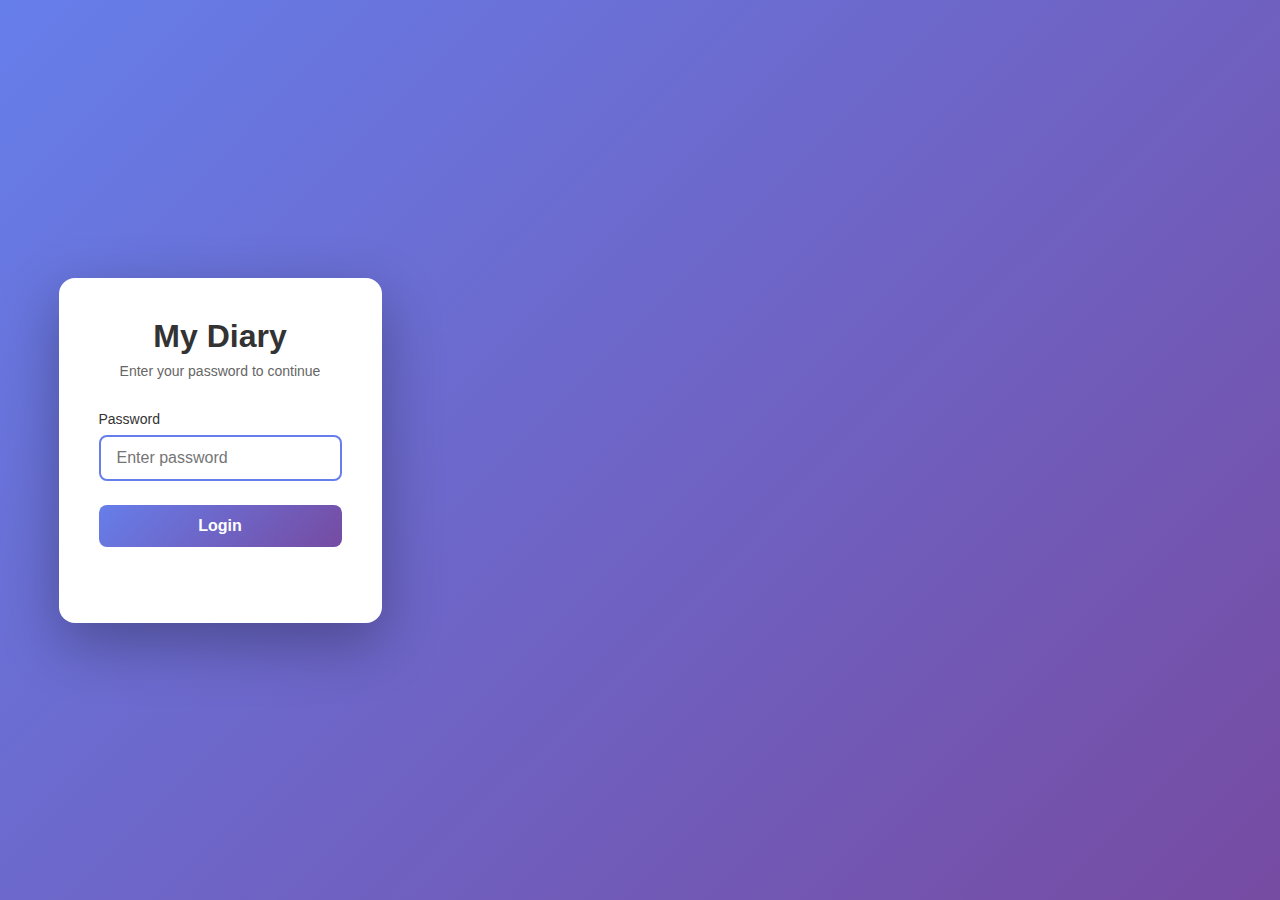
<file: index.html>
<!DOCTYPE html>
<html lang="en">
<head>
    <meta charset="UTF-8">
    <meta name="viewport" content="width=device-width, initial-scale=1.0">
    <title>Diary App - Login</title>
    <link rel="stylesheet" href="styles.css">
</head>
<body>
    <div class="login-container">
        <div class="login-box">
            <h1>My Diary</h1>
            <p class="subtitle">Enter your password to continue</p>
            <form id="loginForm">
                <div class="input-group">
                    <label for="password">Password</label>
                    <input type="password" id="password" name="password" placeholder="Enter password" required autofocus>
                </div>
                <button type="submit" class="login-btn">Login</button>
                <p id="errorMessage" class="error-message"></p>
            </form>
        </div>
    </div>
    <script src="script.js"></script>
</body>
</html>
</file>
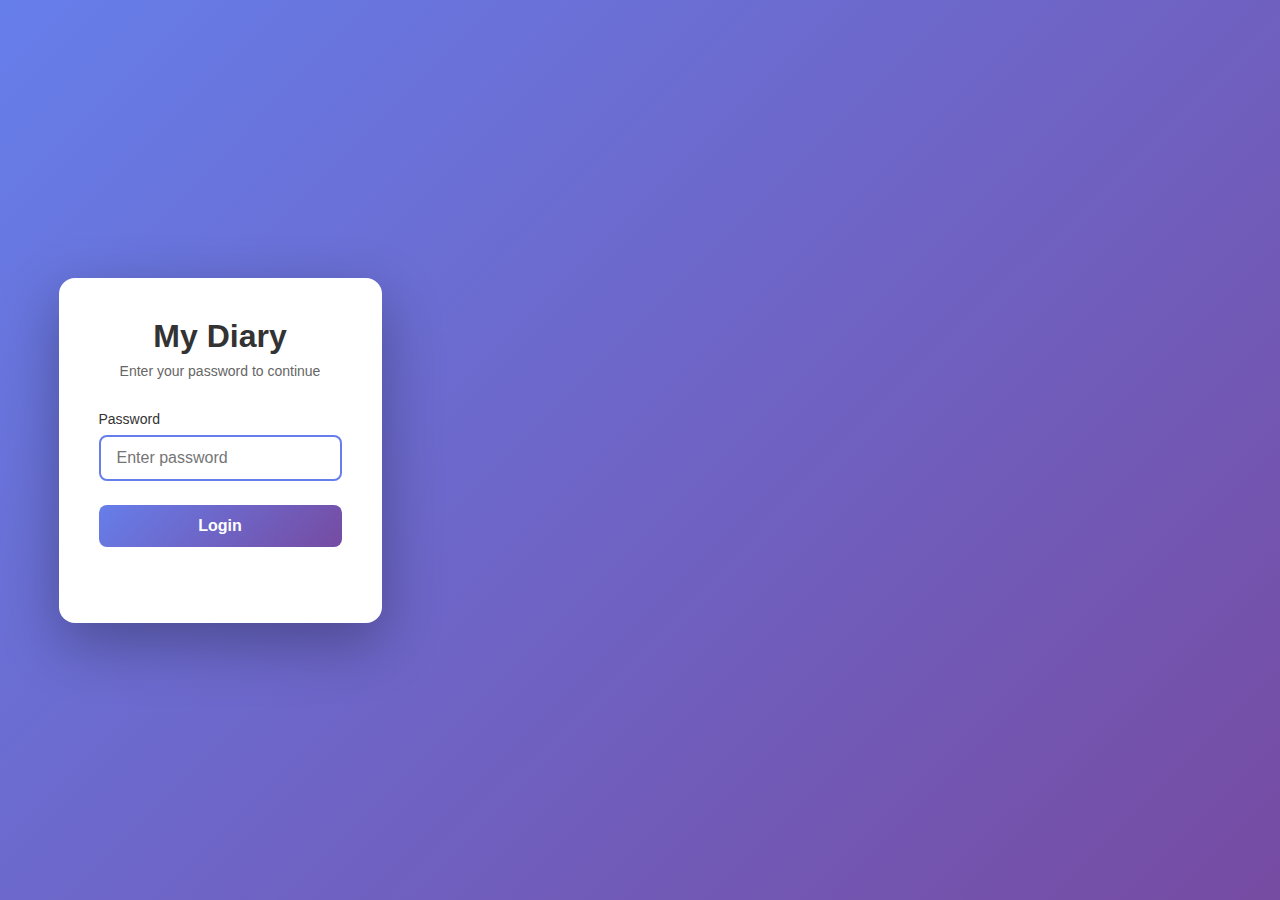
<file: diary.html>
<!DOCTYPE html>
<html lang="en">
<head>
    <meta charset="UTF-8">
    <meta name="viewport" content="width=device-width, initial-scale=1.0">
    <title>My Diary</title>
    <link rel="stylesheet" href="styles.css">
</head>
<body>
    <div class="diary-container">
        <header class="diary-header">
            <h1>My Diary</h1>
            <button class="logout-btn" onclick="logout()">Logout</button>
        </header>
        
        <div class="diary-content">
            <div class="entry-section">
                <div class="entry-header">
                    <h2 id="entryDate"></h2>
                </div>
                
                <!-- Toolbar -->
                <div class="editor-toolbar">
                    <div class="toolbar-group">
                        <label for="fontFamily" class="toolbar-label">Font:</label>
                        <select id="fontFamily" class="toolbar-select" onchange="changeFont()">
                            <option value="Arial">Arial</option>
                            <option value="Georgia">Georgia</option>
                            <option value="Times New Roman">Times New Roman</option>
                            <option value="Courier New">Courier New</option>
                            <option value="Verdana">Verdana</option>
                            <option value="Comic Sans MS">Comic Sans MS</option>
                            <option value="Trebuchet MS">Trebuchet MS</option>
                            <option value="Impact">Impact</option>
                        </select>
                    </div>
                    
                    <div class="toolbar-group">
                        <label for="fontSize" class="toolbar-label">Size:</label>
                        <select id="fontSize" class="toolbar-select" onchange="changeFontSize()">
                            <option value="12">12px</option>
                            <option value="14">14px</option>
                            <option value="16" selected>16px</option>
                            <option value="18">18px</option>
                            <option value="20">20px</option>
                            <option value="24">24px</option>
                            <option value="28">28px</option>
                            <option value="32">32px</option>
                        </select>
                    </div>
                    
                    <button class="toolbar-btn" onclick="toggleEmojiPicker()" title="Insert Emoji">😊</button>
                    <button class="toolbar-btn" onclick="insertImage()" title="Insert Image">🖼️</button>
                    <button class="toolbar-btn" onclick="insertTextElement()" title="Insert Text Element">📝</button>
                    <button class="toolbar-btn" onclick="toggleDrawingCanvas()" title="Drawing Tool">✏️</button>
                </div>
                
                <!-- Text Element Styling Panel -->
                <div id="textStylePanel" class="text-style-panel hidden">
                    <div class="style-panel-group">
                        <label for="textElementFont">Font:</label>
                        <select id="textElementFont" class="style-select">
                            <option value="Arial">Arial</option>
                            <option value="Georgia">Georgia</option>
                            <option value="Times New Roman">Times New Roman</option>
                            <option value="Courier New">Courier New</option>
                            <option value="Verdana">Verdana</option>
                            <option value="Comic Sans MS">Comic Sans MS</option>
                            <option value="Trebuchet MS">Trebuchet MS</option>
                            <option value="Impact">Impact</option>
                        </select>
                    </div>
                    <div class="style-panel-group">
                        <label for="textElementSize">Size:</label>
                        <input type="number" id="textElementSize" class="style-input" value="16" min="8" max="72">
                    </div>
                    <div class="style-panel-group">
                        <label for="textElementColor">Color:</label>
                        <input type="color" id="textElementColor" class="style-color" value="#000000">
                    </div>
                    <div class="style-panel-group">
                        <label>
                            <input type="checkbox" id="textElementBold"> Bold
                        </label>
                        <label>
                            <input type="checkbox" id="textElementItalic"> Italic
                        </label>
                    </div>
                    <button class="style-btn" onclick="applyTextStyle()">Apply Style</button>
                </div>
                
                <!-- Emoji Picker -->
                <div id="emojiPicker" class="emoji-picker hidden">
                    <div class="emoji-grid">
                        <span onclick="insertEmoji('😀')">😀</span><span onclick="insertEmoji('😃')">😃</span><span onclick="insertEmoji('😄')">😄</span><span onclick="insertEmoji('😁')">😁</span><span onclick="insertEmoji('😆')">😆</span>
                        <span onclick="insertEmoji('😅')">😅</span><span onclick="insertEmoji('🤣')">🤣</span><span onclick="insertEmoji('😂')">😂</span><span onclick="insertEmoji('🙂')">🙂</span><span onclick="insertEmoji('🙃')">🙃</span>
                        <span onclick="insertEmoji('😉')">😉</span><span onclick="insertEmoji('😊')">😊</span><span onclick="insertEmoji('😇')">😇</span><span onclick="insertEmoji('🥰')">🥰</span><span onclick="insertEmoji('😍')">😍</span>
                        <span onclick="insertEmoji('🤩')">🤩</span><span onclick="insertEmoji('😘')">😘</span><span onclick="insertEmoji('😗')">😗</span><span onclick="insertEmoji('😋')">😋</span><span onclick="insertEmoji('😛')">😛</span>
                        <span onclick="insertEmoji('😜')">😜</span><span onclick="insertEmoji('🤪')">🤪</span><span onclick="insertEmoji('😝')">😝</span><span onclick="insertEmoji('🤑')">🤑</span><span onclick="insertEmoji('🤗')">🤗</span>
                        <span onclick="insertEmoji('🤭')">🤭</span><span onclick="insertEmoji('🤫')">🤫</span><span onclick="insertEmoji('🤔')">🤔</span><span onclick="insertEmoji('🤐')">🤐</span><span onclick="insertEmoji('🤨')">🤨</span>
                        <span onclick="insertEmoji('😐')">😐</span><span onclick="insertEmoji('😑')">😑</span><span onclick="insertEmoji('😶')">😶</span><span onclick="insertEmoji('😏')">😏</span><span onclick="insertEmoji('😒')">😒</span>
                        <span onclick="insertEmoji('🙄')">🙄</span><span onclick="insertEmoji('😬')">😬</span><span onclick="insertEmoji('🤥')">🤥</span><span onclick="insertEmoji('😌')">😌</span><span onclick="insertEmoji('😔')">😔</span>
                        <span onclick="insertEmoji('😪')">😪</span><span onclick="insertEmoji('🤤')">🤤</span><span onclick="insertEmoji('😴')">😴</span><span onclick="insertEmoji('😷')">😷</span><span onclick="insertEmoji('🤒')">🤒</span>
                        <span onclick="insertEmoji('🤕')">🤕</span><span onclick="insertEmoji('🤢')">🤢</span><span onclick="insertEmoji('🤮')">🤮</span><span onclick="insertEmoji('🤧')">🤧</span><span onclick="insertEmoji('🥵')">🥵</span>
                        <span onclick="insertEmoji('🥶')">🥶</span><span onclick="insertEmoji('😱')">😱</span><span onclick="insertEmoji('😨')">😨</span><span onclick="insertEmoji('😰')">😰</span><span onclick="insertEmoji('😥')">😥</span>
                        <span onclick="insertEmoji('😓')">😓</span><span onclick="insertEmoji('❤️')">❤️</span><span onclick="insertEmoji('💛')">💛</span><span onclick="insertEmoji('💚')">💚</span><span onclick="insertEmoji('💙')">💙</span>
                        <span onclick="insertEmoji('💜')">💜</span><span onclick="insertEmoji('🖤')">🖤</span><span onclick="insertEmoji('🤍')">🤍</span><span onclick="insertEmoji('🤎')">🤎</span><span onclick="insertEmoji('💔')">💔</span>
                        <span onclick="insertEmoji('❣️')">❣️</span><span onclick="insertEmoji('💕')">💕</span><span onclick="insertEmoji('💞')">💞</span><span onclick="insertEmoji('💓')">💓</span><span onclick="insertEmoji('💗')">💗</span>
                        <span onclick="insertEmoji('💖')">💖</span><span onclick="insertEmoji('💘')">💘</span><span onclick="insertEmoji('💝')">💝</span><span onclick="insertEmoji('✅')">✅</span><span onclick="insertEmoji('❌')">❌</span>
                        <span onclick="insertEmoji('⚠️')">⚠️</span><span onclick="insertEmoji('❗')">❗</span><span onclick="insertEmoji('❓')">❓</span><span onclick="insertEmoji('💯')">💯</span><span onclick="insertEmoji('🎉')">🎉</span>
                        <span onclick="insertEmoji('🎊')">🎊</span><span onclick="insertEmoji('🎈')">🎈</span><span onclick="insertEmoji('🎁')">🎁</span><span onclick="insertEmoji('🎂')">🎂</span><span onclick="insertEmoji('🍰')">🍰</span>
                        <span onclick="insertEmoji('🍕')">🍕</span><span onclick="insertEmoji('🍔')">🍔</span><span onclick="insertEmoji('🍟')">🍟</span><span onclick="insertEmoji('🌮')">🌮</span><span onclick="insertEmoji('🌯')">🌯</span>
                        <span onclick="insertEmoji('🍎')">🍎</span><span onclick="insertEmoji('🍊')">🍊</span><span onclick="insertEmoji('🍋')">🍋</span><span onclick="insertEmoji('🍌')">🍌</span><span onclick="insertEmoji('🍉')">🍉</span>
                        <span onclick="insertEmoji('🍇')">🍇</span><span onclick="insertEmoji('🍓')">🍓</span><span onclick="insertEmoji('🍈')">🍈</span><span onclick="insertEmoji('🍒')">🍒</span><span onclick="insertEmoji('🍑')">🍑</span>
                        <span onclick="insertEmoji('🥭')">🥭</span><span onclick="insertEmoji('🍍')">🍍</span><span onclick="insertEmoji('🥥')">🥥</span><span onclick="insertEmoji('🥝')">🥝</span><span onclick="insertEmoji('🍅')">🍅</span>
                        <span onclick="insertEmoji('🍆')">🍆</span><span onclick="insertEmoji('🥑')">🥑</span><span onclick="insertEmoji('🥦')">🥦</span><span onclick="insertEmoji('🥬')">🥬</span><span onclick="insertEmoji('🥒')">🥒</span>
                        <span onclick="insertEmoji('🌶️')">🌶️</span><span onclick="insertEmoji('🌽')">🌽</span><span onclick="insertEmoji('🥕')">🥕</span><span onclick="insertEmoji('🥔')">🥔</span><span onclick="insertEmoji('🍠')">🍠</span>
                        <span onclick="insertEmoji('🥐')">🥐</span><span onclick="insertEmoji('🥯')">🥯</span><span onclick="insertEmoji('🍞')">🍞</span><span onclick="insertEmoji('🥖')">🥖</span><span onclick="insertEmoji('🥨')">🥨</span>
                        <span onclick="insertEmoji('🧀')">🧀</span><span onclick="insertEmoji('🥚')">🥚</span><span onclick="insertEmoji('🍳')">🍳</span><span onclick="insertEmoji('🥞')">🥞</span><span onclick="insertEmoji('🥓')">🥓</span>
                        <span onclick="insertEmoji('🥩')">🥩</span><span onclick="insertEmoji('🍗')">🍗</span><span onclick="insertEmoji('🍖')">🍖</span><span onclick="insertEmoji('🌭')">🌭</span><span onclick="insertEmoji('🍔')">🍔</span>
                        <span onclick="insertEmoji('🍟')">🍟</span><span onclick="insertEmoji('🍕')">🍕</span><span onclick="insertEmoji('🥪')">🥪</span><span onclick="insertEmoji('🥙')">🥙</span><span onclick="insertEmoji('🌮')">🌮</span>
                        <span onclick="insertEmoji('🌯')">🌯</span><span onclick="insertEmoji('🥗')">🥗</span><span onclick="insertEmoji('🥘')">🥘</span><span onclick="insertEmoji('🥫')">🥫</span><span onclick="insertEmoji('🍝')">🍝</span>
                        <span onclick="insertEmoji('🍜')">🍜</span><span onclick="insertEmoji('🍲')">🍲</span><span onclick="insertEmoji('🍛')">🍛</span><span onclick="insertEmoji('🍣')">🍣</span><span onclick="insertEmoji('🍱')">🍱</span>
                        <span onclick="insertEmoji('🍚')">🍚</span><span onclick="insertEmoji('🍙')">🍙</span><span onclick="insertEmoji('🍘')">🍘</span><span onclick="insertEmoji('🍥')">🍥</span><span onclick="insertEmoji('🥠')">🥠</span>
                        <span onclick="insertEmoji('🥟')">🥟</span><span onclick="insertEmoji('🍢')">🍢</span><span onclick="insertEmoji('🍡')">🍡</span><span onclick="insertEmoji('🍧')">🍧</span><span onclick="insertEmoji('🍨')">🍨</span>
                        <span onclick="insertEmoji('🍦')">🍦</span><span onclick="insertEmoji('🥧')">🥧</span><span onclick="insertEmoji('🍰')">🍰</span><span onclick="insertEmoji('🎂')">🎂</span><span onclick="insertEmoji('🍮')">🍮</span>
                        <span onclick="insertEmoji('🍭')">🍭</span><span onclick="insertEmoji('🍬')">🍬</span><span onclick="insertEmoji('🍫')">🍫</span><span onclick="insertEmoji('🍿')">🍿</span><span onclick="insertEmoji('🍩')">🍩</span>
                        <span onclick="insertEmoji('🍪')">🍪</span><span onclick="insertEmoji('🌰')">🌰</span><span onclick="insertEmoji('🥜')">🥜</span><span onclick="insertEmoji('🍯')">🍯</span><span onclick="insertEmoji('🥛')">🥛</span>
                        <span onclick="insertEmoji('🍼')">🍼</span><span onclick="insertEmoji('☕')">☕</span><span onclick="insertEmoji('🍵')">🍵</span><span onclick="insertEmoji('🥤')">🥤</span><span onclick="insertEmoji('🍶')">🍶</span>
                        <span onclick="insertEmoji('🍺')">🍺</span><span onclick="insertEmoji('🍻')">🍻</span><span onclick="insertEmoji('🥂')">🥂</span><span onclick="insertEmoji('🍷')">🍷</span><span onclick="insertEmoji('🥃')">🥃</span>
                        <span onclick="insertEmoji('🍸')">🍸</span><span onclick="insertEmoji('🍹')">🍹</span><span onclick="insertEmoji('🍾')">🍾</span><span onclick="insertEmoji('🧃')">🧃</span><span onclick="insertEmoji('🧉')">🧉</span>
                        <span onclick="insertEmoji('🧊')">🧊</span><span onclick="insertEmoji('🥄')">🥄</span><span onclick="insertEmoji('🍴')">🍴</span><span onclick="insertEmoji('🍽️')">🍽️</span><span onclick="insertEmoji('🥢')">🥢</span>
                        <span onclick="insertEmoji('🥣')">🥣</span><span onclick="insertEmoji('🥡')">🥡</span><span onclick="insertEmoji('🥤')">🥤</span><span onclick="insertEmoji('🏀')">🏀</span><span onclick="insertEmoji('⚽')">⚽</span>
                        <span onclick="insertEmoji('🏈')">🏈</span><span onclick="insertEmoji('⚾')">⚾</span><span onclick="insertEmoji('🎾')">🎾</span><span onclick="insertEmoji('🏐')">🏐</span><span onclick="insertEmoji('🏉')">🏉</span>
                        <span onclick="insertEmoji('🎱')">🎱</span><span onclick="insertEmoji('🏓')">🏓</span><span onclick="insertEmoji('🏸')">🏸</span><span onclick="insertEmoji('🥅')">🥅</span><span onclick="insertEmoji('🏒')">🏒</span>
                        <span onclick="insertEmoji('🏑')">🏑</span><span onclick="insertEmoji('🏏')">🏏</span><span onclick="insertEmoji('⛳')">⛳</span><span onclick="insertEmoji('🏹')">🏹</span><span onclick="insertEmoji('🎣')">🎣</span>
                        <span onclick="insertEmoji('🥊')">🥊</span><span onclick="insertEmoji('🥋')">🥋</span><span onclick="insertEmoji('🎽')">🎽</span><span onclick="insertEmoji('⛸️')">⛸️</span><span onclick="insertEmoji('🥌')">🥌</span>
                        <span onclick="insertEmoji('🛷')">🛷</span><span onclick="insertEmoji('🎿')">🎿</span><span onclick="insertEmoji('⛷️')">⛷️</span><span onclick="insertEmoji('🏂')">🏂</span><span onclick="insertEmoji('🏋️')">🏋️</span>
                        <span onclick="insertEmoji('🤼')">🤼</span><span onclick="insertEmoji('🤸')">🤸</span><span onclick="insertEmoji('🤺')">🤺</span><span onclick="insertEmoji('⛹️')">⛹️</span><span onclick="insertEmoji('🤾')">🤾</span>
                        <span onclick="insertEmoji('🏌️')">🏌️</span><span onclick="insertEmoji('🏇')">🏇</span><span onclick="insertEmoji('🧘')">🧘</span><span onclick="insertEmoji('🎭')">🎭</span><span onclick="insertEmoji('🩰')">🩰</span>
                        <span onclick="insertEmoji('🎨')">🎨</span><span onclick="insertEmoji('🎬')">🎬</span><span onclick="insertEmoji('🎤')">🎤</span><span onclick="insertEmoji('🎧')">🎧</span><span onclick="insertEmoji('🎼')">🎼</span>
                        <span onclick="insertEmoji('🎹')">🎹</span><span onclick="insertEmoji('🥁')">🥁</span><span onclick="insertEmoji('🎷')">🎷</span><span onclick="insertEmoji('🎺')">🎺</span><span onclick="insertEmoji('🎸')">🎸</span>
                        <span onclick="insertEmoji('🎻')">🎻</span><span onclick="insertEmoji('🎲')">🎲</span><span onclick="insertEmoji('🎯')">🎯</span><span onclick="insertEmoji('🎳')">🎳</span><span onclick="insertEmoji('🎮')">🎮</span>
                        <span onclick="insertEmoji('🎰')">🎰</span><span onclick="insertEmoji('🚗')">🚗</span><span onclick="insertEmoji('🚕')">🚕</span><span onclick="insertEmoji('🚙')">🚙</span><span onclick="insertEmoji('🚌')">🚌</span>
                        <span onclick="insertEmoji('🚎')">🚎</span><span onclick="insertEmoji('🏎️')">🏎️</span><span onclick="insertEmoji('🚓')">🚓</span><span onclick="insertEmoji('🚑')">🚑</span><span onclick="insertEmoji('🚒')">🚒</span>
                        <span onclick="insertEmoji('🚐')">🚐</span><span onclick="insertEmoji('🚚')">🚚</span><span onclick="insertEmoji('🚛')">🚛</span><span onclick="insertEmoji('🚜')">🚜</span><span onclick="insertEmoji('🛴')">🛴</span>
                        <span onclick="insertEmoji('🚲')">🚲</span><span onclick="insertEmoji('🛵')">🛵</span><span onclick="insertEmoji('🏍️')">🏍️</span><span onclick="insertEmoji('🚨')">🚨</span><span onclick="insertEmoji('🚔')">🚔</span>
                        <span onclick="insertEmoji('🚍')">🚍</span><span onclick="insertEmoji('🚘')">🚘</span><span onclick="insertEmoji('🚖')">🚖</span><span onclick="insertEmoji('🚡')">🚡</span><span onclick="insertEmoji('🚠')">🚠</span>
                        <span onclick="insertEmoji('🚟')">🚟</span><span onclick="insertEmoji('🚃')">🚃</span><span onclick="insertEmoji('🚋')">🚋</span><span onclick="insertEmoji('🚞')">🚞</span><span onclick="insertEmoji('🚝')">🚝</span>
                        <span onclick="insertEmoji('🚄')">🚄</span><span onclick="insertEmoji('🚅')">🚅</span><span onclick="insertEmoji('🚈')">🚈</span><span onclick="insertEmoji('🚂')">🚂</span><span onclick="insertEmoji('🚆')">🚆</span>
                        <span onclick="insertEmoji('🚇')">🚇</span><span onclick="insertEmoji('🚊')">🚊</span><span onclick="insertEmoji('🚉')">🚉</span><span onclick="insertEmoji('✈️')">✈️</span><span onclick="insertEmoji('🛫')">🛫</span>
                        <span onclick="insertEmoji('🛬')">🛬</span><span onclick="insertEmoji('🛩️')">🛩️</span><span onclick="insertEmoji('💺')">💺</span><span onclick="insertEmoji('🚁')">🚁</span><span onclick="insertEmoji('🚟')">🚟</span>
                        <span onclick="insertEmoji('🛰️')">🛰️</span><span onclick="insertEmoji('🚀')">🚀</span><span onclick="insertEmoji('🛸')">🛸</span><span onclick="insertEmoji('🌠')">🌠</span><span onclick="insertEmoji('⭐')">⭐</span>
                        <span onclick="insertEmoji('🌟')">🌟</span><span onclick="insertEmoji('💫')">💫</span><span onclick="insertEmoji('✨')">✨</span><span onclick="insertEmoji('⚡')">⚡</span><span onclick="insertEmoji('☄️')">☄️</span>
                        <span onclick="insertEmoji('💥')">💥</span><span onclick="insertEmoji('🔥')">🔥</span><span onclick="insertEmoji('🌪️')">🌪️</span><span onclick="insertEmoji('🌈')">🌈</span><span onclick="insertEmoji('☀️')">☀️</span>
                        <span onclick="insertEmoji('🌤️')">🌤️</span><span onclick="insertEmoji('⛅')">⛅</span><span onclick="insertEmoji('🌥️')">🌥️</span><span onclick="insertEmoji('☁️')">☁️</span><span onclick="insertEmoji('🌦️')">🌦️</span>
                        <span onclick="insertEmoji('🌧️')">🌧️</span><span onclick="insertEmoji('⛈️')">⛈️</span><span onclick="insertEmoji('🌩️')">🌩️</span><span onclick="insertEmoji('⚡')">⚡</span><span onclick="insertEmoji('☔')">☔</span>
                        <span onclick="insertEmoji('❄️')">❄️</span><span onclick="insertEmoji('☃️')">☃️</span><span onclick="insertEmoji('⛄')">⛄</span><span onclick="insertEmoji('🌬️')">🌬️</span><span onclick="insertEmoji('💨')">💨</span>
                        <span onclick="insertEmoji('💧')">💧</span><span onclick="insertEmoji('💦')">💦</span><span onclick="insertEmoji('☔')">☔</span><span onclick="insertEmoji('☂️')">☂️</span><span onclick="insertEmoji('🌊')">🌊</span>
                        <span onclick="insertEmoji('🌫️')">🌫️</span>
                    </div>
                </div>
                
                <!-- Hidden file input for images -->
                <input type="file" id="imageInput" accept="image/*" style="display: none;" onchange="handleImageUpload(event)">
                
                <!-- Drawing Canvas Modal -->
                <div id="drawingModal" class="drawing-modal hidden">
                    <div class="drawing-modal-content">
                        <div class="drawing-header">
                            <h3>Drawing Tool</h3>
                            <button class="close-btn" onclick="toggleDrawingCanvas()">×</button>
                        </div>
                        <div class="drawing-toolbar">
                            <div class="color-palette">
                                <div class="color-swatch" data-color="#000000" style="background: #000000;" onclick="selectColor('#000000')"></div>
                                <div class="color-swatch" data-color="#FF0000" style="background: #FF0000;" onclick="selectColor('#FF0000')"></div>
                                <div class="color-swatch" data-color="#00FF00" style="background: #00FF00;" onclick="selectColor('#00FF00')"></div>
                                <div class="color-swatch" data-color="#0000FF" style="background: #0000FF;" onclick="selectColor('#0000FF')"></div>
                                <div class="color-swatch" data-color="#FFFF00" style="background: #FFFF00;" onclick="selectColor('#FFFF00')"></div>
                                <div class="color-swatch" data-color="#FF00FF" style="background: #FF00FF;" onclick="selectColor('#FF00FF')"></div>
                                <div class="color-swatch" data-color="#00FFFF" style="background: #00FFFF;" onclick="selectColor('#00FFFF')"></div>
                                <div class="color-swatch" data-color="#FFA500" style="background: #FFA500;" onclick="selectColor('#FFA500')"></div>
                                <div class="color-swatch" data-color="#800080" style="background: #800080;" onclick="selectColor('#800080')"></div>
                                <div class="color-swatch" data-color="#FFC0CB" style="background: #FFC0CB;" onclick="selectColor('#FFC0CB')"></div>
                                <div class="color-swatch" data-color="#A52A2A" style="background: #A52A2A;" onclick="selectColor('#A52A2A')"></div>
                                <div class="color-swatch" data-color="#808080" style="background: #808080;" onclick="selectColor('#808080')"></div>
                                <div class="color-swatch" data-color="#FFFFFF" style="background: #FFFFFF; border: 2px solid #ccc;" onclick="selectColor('#FFFFFF')"></div>
                            </div>
                            <div class="drawing-controls">
                                <label for="brushSize">Brush Size:</label>
                                <input type="range" id="brushSize" min="1" max="20" value="5" onchange="updateBrushSize()">
                                <span id="brushSizeValue">5</span>
                                <button class="drawing-btn" onclick="clearCanvas()">Clear</button>
                                <button class="drawing-btn" onclick="insertDrawing()">Insert into Entry</button>
                            </div>
                        </div>
                        <canvas id="drawingCanvas" width="600" height="400"></canvas>
                    </div>
                </div>
                
                <!-- Rich text editor -->
                <div 
                    id="diaryEntry" 
                    class="diary-editor"
                    contenteditable="true"
                    placeholder="What's on your mind today?"
                ></div>
                
                <div class="entry-actions">
                    <button class="save-btn" onclick="saveEntry()">Save Entry</button>
                    <button class="clear-btn" onclick="clearEntry()">Clear</button>
                </div>
            </div>
            
            <div class="entries-section">
                <h3>Previous Entries</h3>
                <div id="entriesList" class="entries-list">
                    <!-- Entries will be displayed here -->
                </div>
            </div>
        </div>
    </div>
    <script src="diary.js"></script>
</body>
</html>
</file>
<file: styles.css>
* {
    margin: 0;
    padding: 0;
    box-sizing: border-box;
}

body {
    font-family: -apple-system, BlinkMacSystemFont, 'Segoe UI', Roboto, Oxygen, Ubuntu, Cantarell, sans-serif;
    background: linear-gradient(135deg, #667eea 0%, #764ba2 100%);
    min-height: 100vh;
    padding: 20px;
}


.login-container {
    width: 100%;
    max-width: 400px;
    display: flex;
    justify-content: center;
    align-items: center;
    min-height: calc(100vh - 40px);
}

.login-box {
    background: white;
    border-radius: 16px;
    padding: 40px;
    box-shadow: 0 20px 60px rgba(0, 0, 0, 0.3);
    animation: fadeIn 0.5s ease-in;
}

@keyframes fadeIn {
    from {
        opacity: 0;
        transform: translateY(-20px);
    }
    to {
        opacity: 1;
        transform: translateY(0);
    }
}

h1 {
    color: #333333;
    text-align: center;
    margin-bottom: 8px;
    font-size: 32px;
    font-weight: 600;
}

.subtitle {
    color: #666;
    text-align: center;
    margin-bottom: 32px;
    font-size: 14px;
}

.input-group {
    margin-bottom: 24px;
}

label {
    display: block;
    color: #333;
    margin-bottom: 8px;
    font-size: 14px;
    font-weight: 500;
}

input[type="password"] {
    width: 100%;
    padding: 12px 16px;
    border: 2px solid #e0e0e0;
    border-radius: 8px;
    font-size: 16px;
    transition: border-color 0.3s ease;
    outline: none;
}

input[type="password"]:focus {
    border-color: #667eea;
}

.login-btn {
    width: 100%;
    padding: 12px;
    background: linear-gradient(135deg, #667eea 0%, #764ba2 100%);
    color: white;
    border: none;
    border-radius: 8px;
    font-size: 16px;
    font-weight: 600;
    cursor: pointer;
    transition: transform 0.2s ease, box-shadow 0.2s ease;
}

.login-btn:hover {
    transform: translateY(-2px);
    box-shadow: 0 4px 12px rgba(102, 126, 234, 0.4);
}

.login-btn:active {
    transform: translateY(0);
}

.error-message {
    color: #e74c3c;
    text-align: center;
    margin-top: 16px;
    font-size: 14px;
    min-height: 20px;
    opacity: 0;
    transition: opacity 0.3s ease;
}

.error-message.show {
    opacity: 1;
}

/* Diary Page Styles */
.diary-container {
    width: 100%;
    max-width: 900px;
    margin: 0 auto;
    padding: 20px;
}

.diary-header {
    background: white;
    border-radius: 16px;
    padding: 24px 32px;
    margin-bottom: 24px;
    box-shadow: 0 4px 20px rgba(0, 0, 0, 0.1);
    display: flex;
    justify-content: space-between;
    align-items: center;
    animation: fadeIn 0.5s ease-in;
}

.diary-header h1 {
    margin: 0;
    text-align: left;
    font-size: 28px;
}

.logout-btn {
    padding: 8px 16px;
    background: #e74c3c;
    color: white;
    border: none;
    border-radius: 8px;
    font-size: 14px;
    font-weight: 500;
    cursor: pointer;
    transition: background 0.3s ease;
}

.logout-btn:hover {
    background: #c0392b;
}

.diary-content {
    display: grid;
    gap: 24px;
}

.entry-section {
    background: white;
    border-radius: 16px;
    padding: 32px;
    box-shadow: 0 4px 20px rgba(0, 0, 0, 0.1);
    animation: fadeIn 0.5s ease-in;
}

.entry-header h2 {
    color: #333;
    font-size: 20px;
    margin-bottom: 20px;
    font-weight: 600;
}

#diaryEntry {
    width: 100%;
    padding: 16px;
    border: 2px solid #e0e0e0;
    border-radius: 8px;
    font-size: 16px;
    font-family: inherit;
    resize: vertical;
    min-height: 200px;
    transition: border-color 0.3s ease;
    outline: none;
    line-height: 1.6;
}

#diaryEntry:focus {
    border-color: #667eea;
}

.entry-actions {
    display: flex;
    gap: 12px;
    margin-top: 16px;
}

.save-btn, .clear-btn {
    padding: 12px 24px;
    border: none;
    border-radius: 8px;
    font-size: 16px;
    font-weight: 600;
    cursor: pointer;
    transition: transform 0.2s ease, box-shadow 0.2s ease;
}

.save-btn {
    background: linear-gradient(135deg, #667eea 0%, #764ba2 100%);
    color: white;
    flex: 1;
}

.save-btn:hover {
    transform: translateY(-2px);
    box-shadow: 0 4px 12px rgba(102, 126, 234, 0.4);
}

.clear-btn {
    background: #f0f0f0;
    color: #666;
}

.clear-btn:hover {
    background: #e0e0e0;
}

.entries-section {
    background: white;
    border-radius: 16px;
    padding: 32px;
    box-shadow: 0 4px 20px rgba(0, 0, 0, 0.1);
    animation: fadeIn 0.5s ease-in;
}

.entries-section h3 {
    color: #333;
    font-size: 20px;
    margin-bottom: 20px;
    font-weight: 600;
}

.entries-list {
    display: flex;
    flex-direction: column;
    gap: 16px;
}

.entry-item {
    background: #f8f9fa;
    border-radius: 12px;
    padding: 20px;
    border-left: 4px solid #667eea;
    transition: transform 0.2s ease, box-shadow 0.2s ease;
}

.entry-item:hover {
    transform: translateX(4px);
    box-shadow: 0 2px 8px rgba(0, 0, 0, 0.1);
}

.entry-item-header {
    display: flex;
    justify-content: space-between;
    align-items: center;
    margin-bottom: 12px;
}

.entry-item-date {
    color: #666;
    font-size: 14px;
    font-weight: 500;
}

.delete-btn {
    background: #e74c3c;
    color: white;
    border: none;
    border-radius: 50%;
    width: 28px;
    height: 28px;
    font-size: 20px;
    line-height: 1;
    cursor: pointer;
    transition: background 0.3s ease;
    display: flex;
    align-items: center;
    justify-content: center;
}

.delete-btn:hover {
    background: #c0392b;
}

.entry-item-content {
    color: #333;
    font-size: 15px;
    line-height: 1.6;
    white-space: pre-wrap;
    word-wrap: break-word;
}

.no-entries {
    text-align: center;
    color: #999;
    padding: 40px 20px;
    font-style: italic;
}

.notification {
    position: fixed;
    top: 20px;
    right: 20px;
    background: #27ae60;
    color: white;
    padding: 16px 24px;
    border-radius: 8px;
    box-shadow: 0 4px 12px rgba(0, 0, 0, 0.2);
    opacity: 0;
    transform: translateY(-20px);
    transition: opacity 0.3s ease, transform 0.3s ease;
    z-index: 1000;
}

.notification.show {
    opacity: 1;
    transform: translateY(0);
}

/* Responsive Design */
@media (max-width: 768px) {
    .diary-header {
        flex-direction: column;
        gap: 16px;
        text-align: center;
    }
    
    .diary-header h1 {
        text-align: center;
    }
    
    .entry-actions {
        flex-direction: column;
    }
    
    .save-btn, .clear-btn {
        width: 100%;
    }
}

/* Editor Toolbar */
.editor-toolbar {
    display: flex;
    align-items: center;
    gap: 12px;
    padding: 12px;
    background: #f8f9fa;
    border-radius: 8px;
    margin-bottom: 16px;
    flex-wrap: wrap;
}

.toolbar-group {
    display: flex;
    align-items: center;
    gap: 8px;
}

.toolbar-label {
    font-size: 14px;
    color: #666;
    font-weight: 500;
    margin: 0;
}

.toolbar-select {
    padding: 6px 10px;
    border: 1px solid #ddd;
    border-radius: 6px;
    font-size: 14px;
    background: white;
    cursor: pointer;
    outline: none;
    transition: border-color 0.3s ease;
}

.toolbar-select:focus {
    border-color: #667eea;
}

.toolbar-btn {
    padding: 8px 12px;
    background: white;
    border: 1px solid #ddd;
    border-radius: 6px;
    font-size: 18px;
    cursor: pointer;
    transition: all 0.2s ease;
}

.toolbar-btn:hover {
    background: #f0f0f0;
    border-color: #667eea;
    transform: translateY(-1px);
}

/* Emoji Picker */
.emoji-picker {
    background: white;
    border: 2px solid #e0e0e0;
    border-radius: 12px;
    padding: 16px;
    margin-bottom: 16px;
    max-height: 300px;
    overflow-y: auto;
    box-shadow: 0 4px 12px rgba(0, 0, 0, 0.1);
}

.emoji-picker.hidden {
    display: none;
}

.emoji-grid {
    display: grid;
    grid-template-columns: repeat(auto-fill, minmax(40px, 1fr));
    gap: 8px;
}

.emoji-grid span {
    font-size: 24px;
    cursor: pointer;
    padding: 4px;
    border-radius: 6px;
    text-align: center;
    transition: background 0.2s ease, transform 0.1s ease;
    user-select: none;
}

.emoji-grid span:hover {
    background: #f0f0f0;
    transform: scale(1.2);
}

/* Rich Text Editor */
.diary-editor {
    width: 100%;
    min-height: 200px;
    padding: 16px;
    border: 2px solid #e0e0e0;
    border-radius: 8px;
    font-size: 16px;
    font-family: Arial, sans-serif;
    line-height: 1.6;
    outline: none;
    transition: border-color 0.3s ease;
    background: white;
    position: relative;
}

.diary-editor:focus {
    border-color: #667eea;
}

.diary-editor:empty:before {
    content: attr(placeholder);
    color: #999;
    font-style: italic;
}

.diary-editor img {
    max-width: 100%;
    height: auto;
    border-radius: 8px;
    margin: 10px 0;
    display: block;
}

/* Drawing Modal */
.drawing-modal {
    position: fixed;
    top: 0;
    left: 0;
    width: 100%;
    height: 100%;
    background: rgba(0, 0, 0, 0.7);
    display: flex;
    justify-content: center;
    align-items: center;
    z-index: 1000;
    animation: fadeIn 0.3s ease;
}

.drawing-modal.hidden {
    display: none;
}

.drawing-modal-content {
    background: white;
    border-radius: 16px;
    padding: 24px;
    max-width: 90%;
    max-height: 90vh;
    overflow-y: auto;
    box-shadow: 0 20px 60px rgba(0, 0, 0, 0.3);
}

.drawing-header {
    display: flex;
    justify-content: space-between;
    align-items: center;
    margin-bottom: 20px;
}

.drawing-header h3 {
    margin: 0;
    color: #333;
    font-size: 24px;
}

.close-btn {
    background: #e74c3c;
    color: white;
    border: none;
    border-radius: 50%;
    width: 32px;
    height: 32px;
    font-size: 20px;
    cursor: pointer;
    display: flex;
    align-items: center;
    justify-content: center;
    transition: background 0.3s ease;
}

.close-btn:hover {
    background: #c0392b;
}

.drawing-toolbar {
    margin-bottom: 20px;
}

.color-palette {
    display: flex;
    gap: 8px;
    margin-bottom: 16px;
    flex-wrap: wrap;
}

.color-swatch {
    width: 40px;
    height: 40px;
    border-radius: 8px;
    cursor: pointer;
    border: 3px solid transparent;
    transition: transform 0.2s ease, border-color 0.2s ease;
}

.color-swatch:hover {
    transform: scale(1.1);
}

.color-swatch.selected {
    border-color: #333;
    transform: scale(1.15);
}

.drawing-controls {
    display: flex;
    align-items: center;
    gap: 12px;
    flex-wrap: wrap;
}

.drawing-controls label {
    font-size: 14px;
    color: #666;
    font-weight: 500;
}

.drawing-controls input[type="range"] {
    flex: 1;
    min-width: 100px;
    max-width: 200px;
}

.drawing-controls span {
    font-size: 14px;
    color: #666;
    min-width: 30px;
}

.drawing-btn {
    padding: 8px 16px;
    background: linear-gradient(135deg, #667eea 0%, #764ba2 100%);
    color: white;
    border: none;
    border-radius: 8px;
    font-size: 14px;
    font-weight: 500;
    cursor: pointer;
    transition: transform 0.2s ease, box-shadow 0.2s ease;
}

.drawing-btn:hover {
    transform: translateY(-2px);
    box-shadow: 0 4px 12px rgba(102, 126, 234, 0.4);
}

.drawing-btn:active {
    transform: translateY(0);
}

#drawingCanvas {
    border: 2px solid #e0e0e0;
    border-radius: 8px;
    cursor: crosshair;
    background: white;
    display: block;
    width: 100%;
    max-width: 600px;
    height: 400px;
    touch-action: none;
}

/* Entry content with rich text */
.entry-item-content img {
    max-width: 100%;
    height: auto;
    border-radius: 8px;
    margin: 10px 0;
}

/* Resizable and draggable image container */
.image-container {
    position: relative;
    display: inline-block;
    margin: 10px;
    cursor: move;
    border: 2px dashed transparent;
    border-radius: 8px;
    transition: border-color 0.2s ease;
}

.image-container:hover {
    border-color: #667eea;
}

.image-container img {
    display: block;
    width: 100%;
    height: 100%;
    border-radius: 6px;
    pointer-events: none;
    user-select: none;
}

.resize-handle {
    position: absolute;
    bottom: 0;
    right: 0;
    width: 24px;
    height: 24px;
    background: #667eea;
    color: white;
    border-radius: 50% 0 8px 0;
    cursor: nwse-resize;
    display: flex;
    align-items: center;
    justify-content: center;
    font-size: 14px;
    font-weight: bold;
    z-index: 10;
    box-shadow: 0 2px 4px rgba(0, 0, 0, 0.2);
    transition: background 0.2s ease, transform 0.2s ease;
}

.resize-handle:hover {
    background: #764ba2;
    transform: scale(1.1);
}

.diary-editor .image-container {
    min-width: 50px;
    min-height: 50px;
}

.entry-item-content .image-container {
    max-width: 100%;
    margin: 10px 0;
}

.entry-item-content .image-container[style*="position: absolute"] {
    position: relative !important;
    display: inline-block;
}

/* Scrollbar styling for emoji picker */
.emoji-picker::-webkit-scrollbar {
    width: 8px;
}

.emoji-picker::-webkit-scrollbar-track {
    background: #f1f1f1;
    border-radius: 4px;
}

.emoji-picker::-webkit-scrollbar-thumb {
    background: #888;
    border-radius: 4px;
}

.emoji-picker::-webkit-scrollbar-thumb:hover {
    background: #555;
}

/* Text Element Styles */
.text-element {
    position: absolute;
    display: inline-block;
    padding: 8px 12px;
    background: rgba(255, 255, 255, 0.95);
    border: 2px solid #667eea;
    border-radius: 6px;
    cursor: move;
    min-width: 100px;
    min-height: 30px;
    z-index: 100;
    box-shadow: 0 2px 8px rgba(0, 0, 0, 0.15);
    user-select: none;
    transition: box-shadow 0.2s ease, border-color 0.2s ease;
}

.text-element:hover {
    box-shadow: 0 4px 12px rgba(0, 0, 0, 0.2);
    border-color: #764ba2;
}

.text-element-content {
    display: block;
    white-space: nowrap;
    word-wrap: break-word;
    pointer-events: none;
}

.text-element-delete {
    position: absolute;
    top: -10px;
    right: -10px;
    width: 24px;
    height: 24px;
    background: #e74c3c;
    color: white;
    border: none;
    border-radius: 50%;
    cursor: pointer;
    font-size: 16px;
    font-weight: bold;
    display: flex;
    align-items: center;
    justify-content: center;
    z-index: 101;
    box-shadow: 0 2px 4px rgba(0, 0, 0, 0.2);
    transition: background 0.2s ease, transform 0.2s ease;
    padding: 0;
    line-height: 1;
}

.text-element-delete:hover {
    background: #c0392b;
    transform: scale(1.1);
}

/* Text Style Panel */
.text-style-panel {
    background: #f8f9fa;
    border: 2px solid #e0e0e0;
    border-radius: 8px;
    padding: 16px;
    margin-bottom: 16px;
    display: flex;
    flex-wrap: wrap;
    gap: 12px;
    align-items: center;
}

.text-style-panel.hidden {
    display: none;
}

.style-panel-group {
    display: flex;
    align-items: center;
    gap: 8px;
}

.style-panel-group label {
    font-size: 14px;
    color: #666;
    font-weight: 500;
    margin: 0;
}

.style-select {
    padding: 6px 10px;
    border: 1px solid #ddd;
    border-radius: 6px;
    font-size: 14px;
    background: white;
    cursor: pointer;
    outline: none;
}

.style-input {
    padding: 6px 10px;
    border: 1px solid #ddd;
    border-radius: 6px;
    font-size: 14px;
    width: 60px;
    outline: none;
}

.style-color {
    width: 50px;
    height: 32px;
    border: 1px solid #ddd;
    border-radius: 6px;
    cursor: pointer;
    outline: none;
}

.style-panel-group input[type="checkbox"] {
    margin-right: 4px;
    cursor: pointer;
}

.style-btn {
    padding: 8px 16px;
    background: linear-gradient(135deg, #667eea 0%, #764ba2 100%);
    color: white;
    border: none;
    border-radius: 6px;
    font-size: 14px;
    font-weight: 500;
    cursor: pointer;
    transition: transform 0.2s ease, box-shadow 0.2s ease;
}

.style-btn:hover {
    transform: translateY(-2px);
    box-shadow: 0 4px 12px rgba(102, 126, 234, 0.4);
}

/* Entry content text elements */
.entry-item-content {
    position: relative;
    min-height: 50px;
}

.entry-item-content .text-element {
    position: relative;
    display: inline-block;
    margin: 5px;
}
</file>
